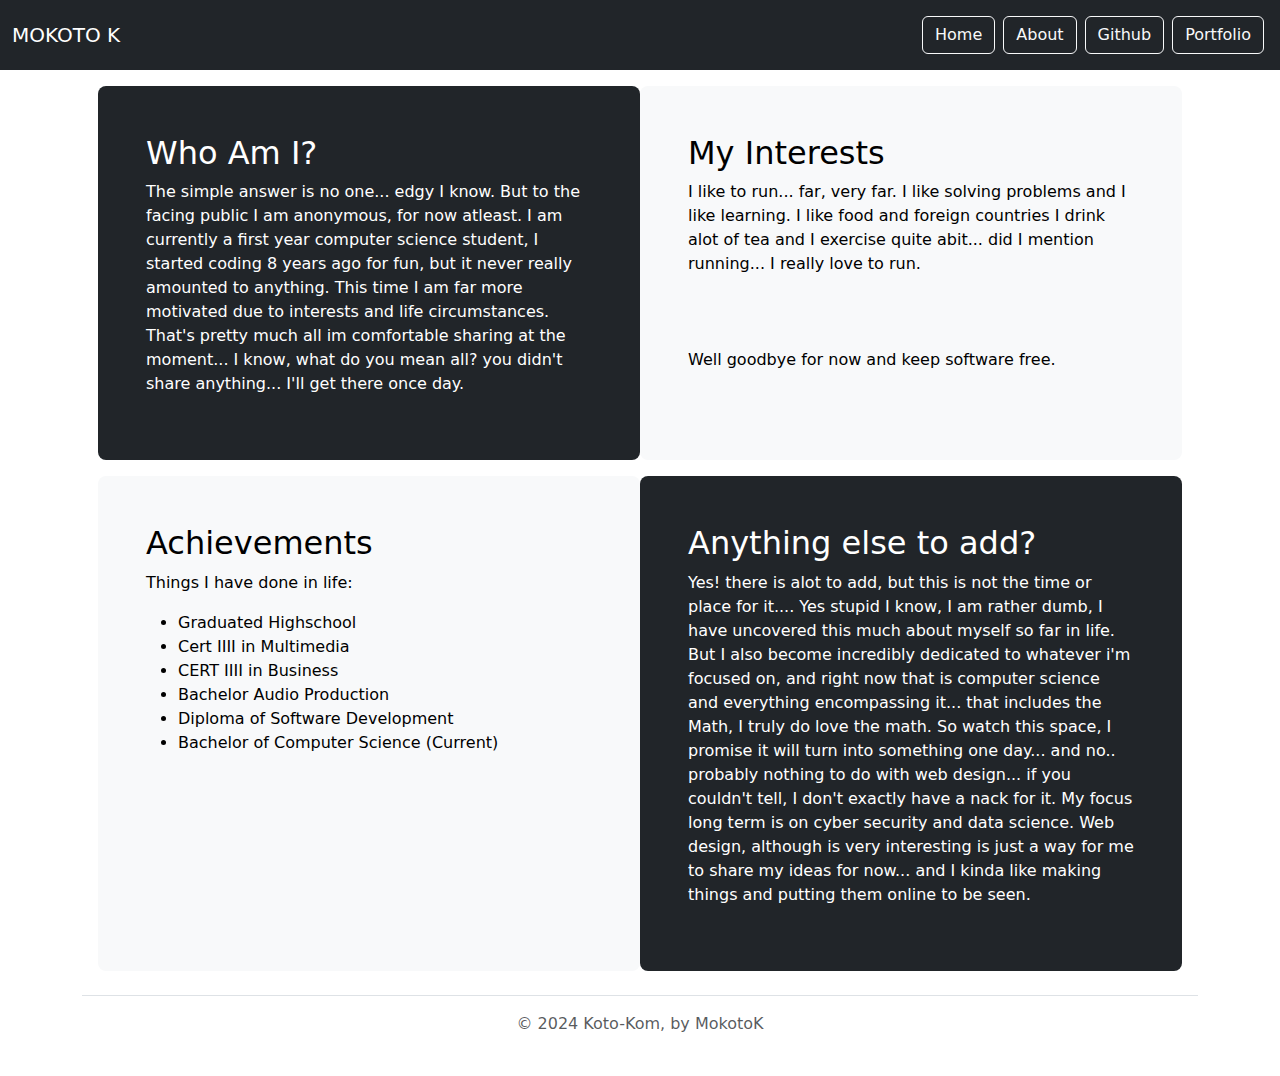
<file: about.html>
<!DOCTYPE html>
<html lang="en">
<head>
    <meta charset="UTF-8">
    <meta name="viewport" content="width=device-width, initial-scale=1.0">
    <link href="https://cdn.jsdelivr.net/npm/bootstrap@5.3.3/dist/css/bootstrap.min.css" rel="stylesheet" 
    integrity="sha384-QWTKZyjpPEjISv5WaRU9OFeRpok6YctnYmDr5pNlyT2bRjXh0JMhjY6hW+ALEwIH" crossorigin="anonymous">
    <link rel="stylesheet" href="css/styles.css">
    
    <title>Koto-Kom</title>

    <nav class="navbar navbar-expand navbar-dark bg-dark">
      <div class="container-fluid">
        <a class="navbar-brand" href="#">MOKOTO K</a>
        <div class="navbar">
            <a href="index.html"><button class="btn btn-outline-light mx-1">Home</button></a>
          <a href="about.html"><button class="btn btn-outline-light mx-1">About</button></a>
          <a href="https://github.com/Mokoto-K"><button class="btn btn-outline-light mx-1">Github</button></a>
          <a href="portfolio.html"><button class="btn btn-outline-light mx-1">Portfolio</button></a>
        </div>
      </div>
    </nav>

</head>
<body>

  
    <div class="container">
      <div class="row m-3">

        <div class="col p-5 text-bg-dark rounded-3">
          <h2>Who Am I?
          </h2>
          <p>The simple answer is no one... edgy I know. But to the facing public I am anonymous, for now atleast.
              I am currently a first year computer science student, I started coding 8 years ago for fun, but it never
              really amounted to anything. This time I am far more motivated due to interests and life circumstances. 
              That's pretty much all im comfortable sharing at the moment... I know, what do you mean all? you didn't 
              share anything... I'll get there once day.
          </p>
        </div>

        <div class="col p-5 text-bg-light rounded-3">
          <h2>My Interests</h2>
          <p>I like to run... far, very far. I like solving problems and I like learning. I like food and foreign countries
            I drink alot of tea and I exercise quite abit... did I mention running... I really love to run.
          <br><br><br><br>
            Well goodbye for now and keep software free.
          </p>
        </div>

      </div>

      <div class="row m-3">

        <div class="col p-5 text-bg-light rounded-3">
            <h2>Achievements</h2>
              <p>Things I have done in life:
                <ul>
                  <li>Graduated Highschool</li>
                  <li>Cert IIII in Multimedia</li>
                  <li>CERT IIII in Business</li>
                  <li>Bachelor Audio Production</li>
                  <li>Diploma of Software Development</li>
                  <li>Bachelor of Computer Science (Current)</li>
                </ul>
              </p>
          </div>

        <div class="col p-5 text-bg-dark rounded-3">
          <h2>Anything else to add?</h2>
          <p>Yes! there is alot to add, but this is not the time or place for it.... Yes stupid I know, I am rather dumb, I have uncovered
            this much about myself so far in life. But I also become incredibly dedicated to whatever i'm focused on, and right now that 
            is computer science and everything encompassing it... that includes the Math, I truly do love the math. So watch this space,
            I promise it will turn into something one day... and no.. probably nothing to do with web design... if you couldn't tell, I don't
            exactly have a nack for it. My focus long term is on cyber security and data science. Web design, although is very interesting is
            just a way for me to share my ideas for now... and I kinda like making things and putting them online to be seen.
          </p> 
        </div>

      </div>
    </div>
        
      
  
        





        
     

        
 

</body>

<div class="container">
  <footer class="d-flex flex-wrap justify-content-between align-items-center py-3 my-4 border-top ">
    <p class="col-md-12 mb-0 text-body-secondary text-center">© 2024 Koto-Kom, by MokotoK</p>
  </footer>
</div>

</html>
</file>
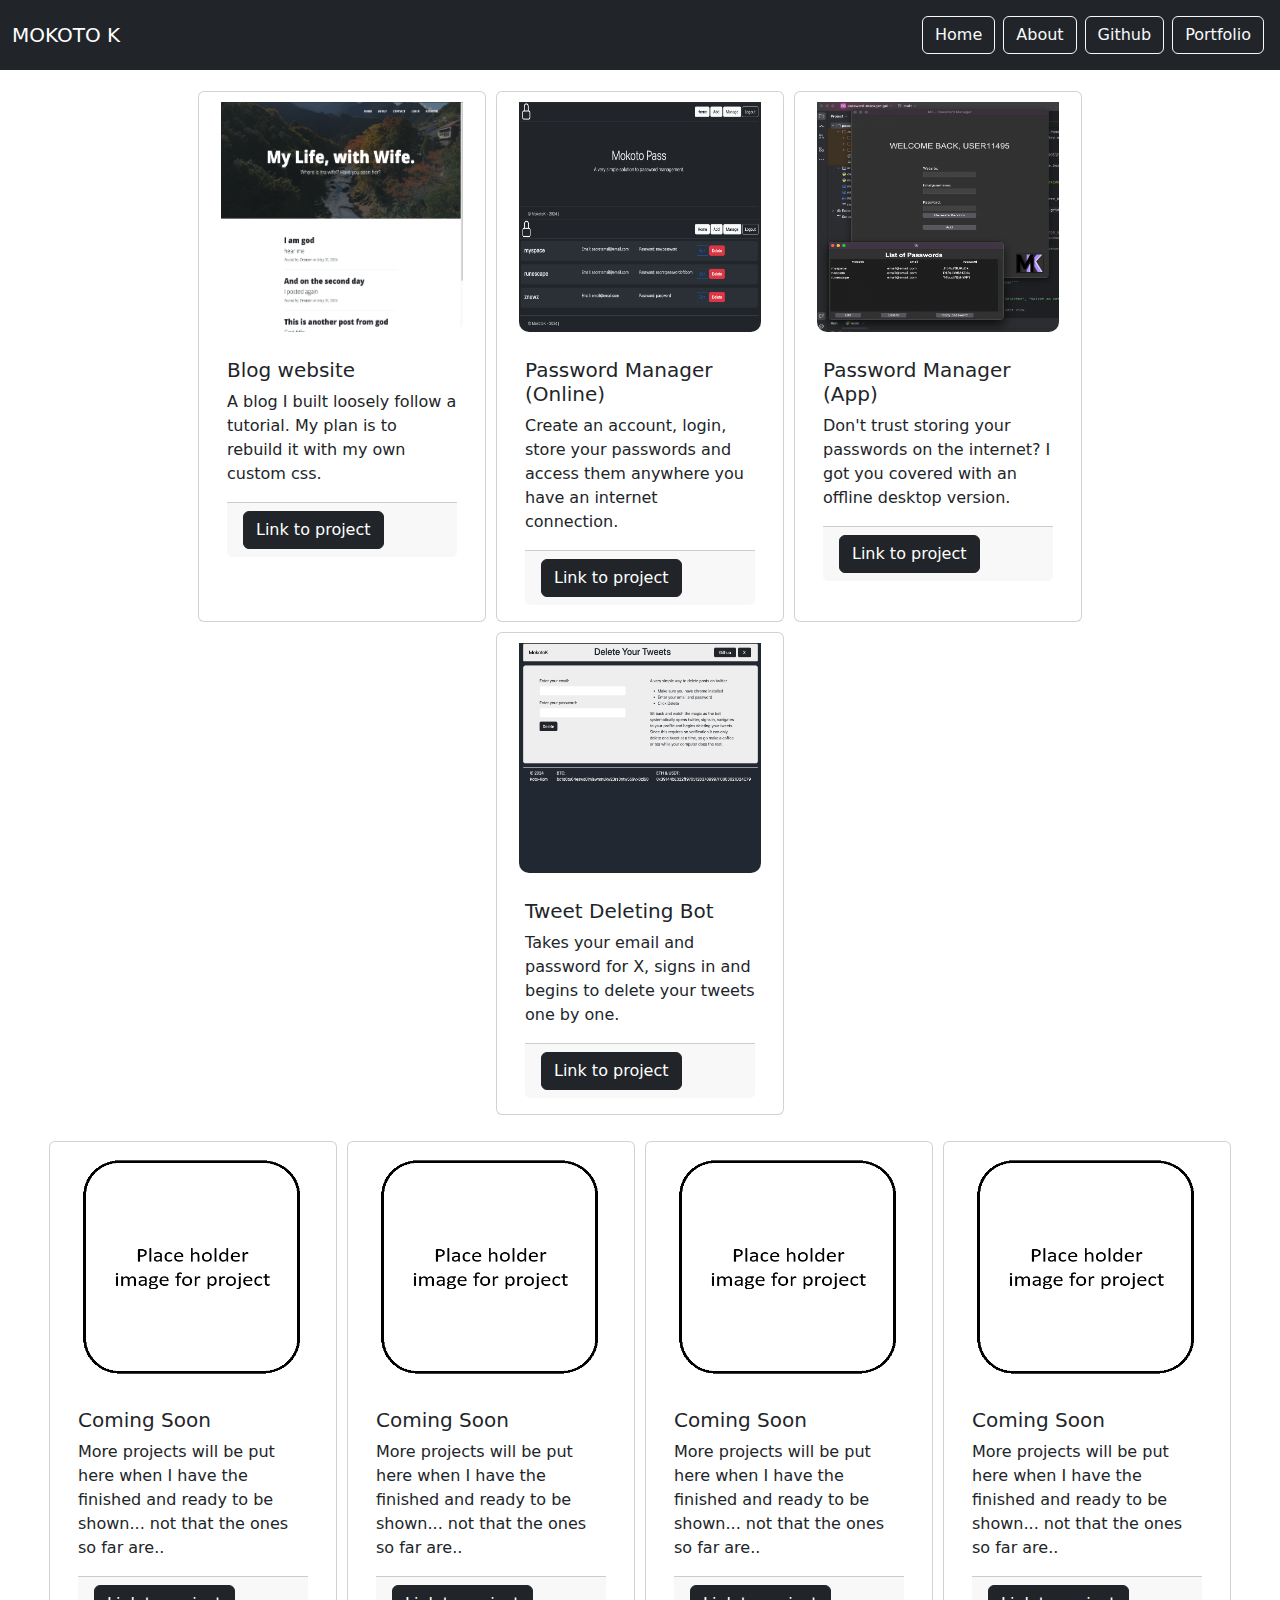
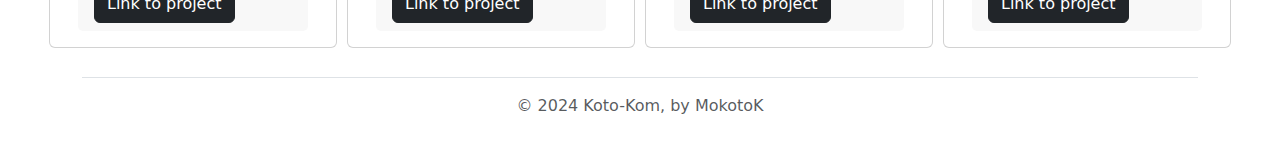
<file: portfolio.html>
<!DOCTYPE html>
<html lang="en">
<head>
    <meta charset="UTF-8">
    <meta name="viewport" content="width=device-width, initial-scale=1.0">
    <link href="https://cdn.jsdelivr.net/npm/bootstrap@5.3.3/dist/css/bootstrap.min.css" rel="stylesheet" 
    integrity="sha384-QWTKZyjpPEjISv5WaRU9OFeRpok6YctnYmDr5pNlyT2bRjXh0JMhjY6hW+ALEwIH" crossorigin="anonymous">
    <link rel="stylesheet" href="css/styles.css">
    
    <title>Koto-Kom</title>

    <nav class="navbar navbar-expand navbar-dark bg-dark">
      <div class="container-fluid">
        <a class="navbar-brand" href="#">MOKOTO K</a>
        <div class="navbar">
          <a href="index.html"><button class="btn btn-outline-light mx-1">Home</button></a>
          <a href="about.html"><button class="btn btn-outline-light mx-1">About</button></a>
          <a href="https://github.com/Mokoto-K"><button class="btn btn-outline-light mx-1">Github</button></a>
          
          <a href="portfolio.html"><button class="btn btn-outline-light mx-1">Portfolio</button></a>
        </div>
        </div>
      </div>
    </nav>

</head>
<body>
      
  <div class="container ">
    <div class="row my-3 d-flex justify-content-center">
    <div class="card-group "></div>
      
        <div class="card" style="width: 18rem;">
          <img src="/assets/images/blog-ss.png" class="card-img-top" alt="...">
          <div class="card-body">
            <h5 class="card-title">Blog website</h5>
            <p class="card-text">A blog I built loosely follow a tutorial. My plan is to rebuild it with my own custom css.</p>
            <div class="card-footer">
            <a href="https://github.com/Mokoto-K/bootstrap-blog" class="btn btn-dark">Link to project</a>
          </div>
        </div>
    </div>
    
        <div class="card" style="width: 18rem;">
          <img src="/assets/images/pass-manager-online.png" class="card-img-top" alt="...">
          <div class="card-body">
            <h5 class="card-title">Password Manager (Online)</h5>
            <p class="card-text">Create an account, login, store your passwords and access them anywhere you have an internet connection.</p>
            <div class="card-footer">
            <a href="https://github.com/Mokoto-K/password-manager-web" class="btn btn-dark">Link to project</a>
          </div>
        </div>
    </div>
     
      
        <div class="card" style="width: 18rem;">
          <img src="assets/images/pass-manger-gui.png" class="card-img-top" alt="...">
          <div class="card-body">
            <h5 class="card-title">Password Manager (App)</h5>
            <p class="card-text">Don't trust storing your passwords on the internet? I got you covered with an offline desktop version.</p>
            <div class="card-footer">
            <a  href="https://github.com/Mokoto-K/password-manager-gui" class="btn btn-dark">Link to project</a>
          </div>
        </div>
    </div>
     
        <div class="card" style="width: 18rem;">
          <img src="assets/images/tweet-deleter.png" class="card-img-top" alt="...">
          <div class="card-body">
            <h5 class="card-title">Tweet Deleting Bot</h5>
            <p class="card-text">Takes your email and password for X, signs in and begins to delete your tweets one by one.</p>
            <div class="card-footer">
            <a href="https://github.com/Mokoto-K/delete-tweets" class="btn btn-dark">Link to project</a>
          </div>
        </div>
    </div>
      </div>
    </div>
  </div>
  
  <div class="row my-3 d-flex justify-content-center">
    <div class="card-group "></div>
      
    <div class="card" style="width: 18rem;">
        <img src="assets/images/placeholder.png" class="card-img-top" alt="...">
        <div class="card-body">
          <h5 class="card-title">Coming Soon</h5>
          <p class="card-text">More projects will be put here when I have the finished and ready to be shown... not that the ones so far are..</p>
          <div class="card-footer">
          <a  href="#" class="btn btn-dark">Link to project</a>
        </div>
      </div>
  </div>
    
    <div class="card" style="width: 18rem;">
        <img src="assets/images/placeholder.png" class="card-img-top" alt="...">
        <div class="card-body">
          <h5 class="card-title">Coming Soon</h5>
          <p class="card-text">More projects will be put here when I have the finished and ready to be shown... not that the ones so far are..</p>
          <div class="card-footer">
          <a  href="#" class="btn btn-dark">Link to project</a>
        </div>
      </div>
  </div>
     
      
        <div class="card" style="width: 18rem;">
          <img src="assets/images/placeholder.png" class="card-img-top" alt="...">
          <div class="card-body">
            <h5 class="card-title">Coming Soon</h5>
            <p class="card-text">More projects will be put here when I have the finished and ready to be shown... not that the ones so far are..</p>
            <div class="card-footer">
            <a  href="#" class="btn btn-dark">Link to project</a>
          </div>
        </div>
    </div>
     
    <div class="card" style="width: 18rem;">
        <img src="assets/images/placeholder.png" class="card-img-top" alt="...">
        <div class="card-body">
          <h5 class="card-title">Coming Soon</h5>
          <p class="card-text">More projects will be put here when I have the finished and ready to be shown... not that the ones so far are..</p>
          <div class="card-footer">
          <a  href="#" class="btn btn-dark">Link to project</a>
        </div>
      </div>
  </div>
      </div>
    </div>

</body>

<div class="container">
  <footer class="d-flex flex-wrap justify-content-between align-items-center py-3 my-4 border-top ">
    <p class="col-md-12 mb-0 text-body-secondary text-center">© 2024 Koto-Kom, by MokotoK</p>
  </footer>
</div>

</html>
</file>
<file: css/styles.css>
img {
    height: 250px;
    padding: 10px;
    border-radius: 20px;
}

.card{
    margin: 5px;
}
</file>
